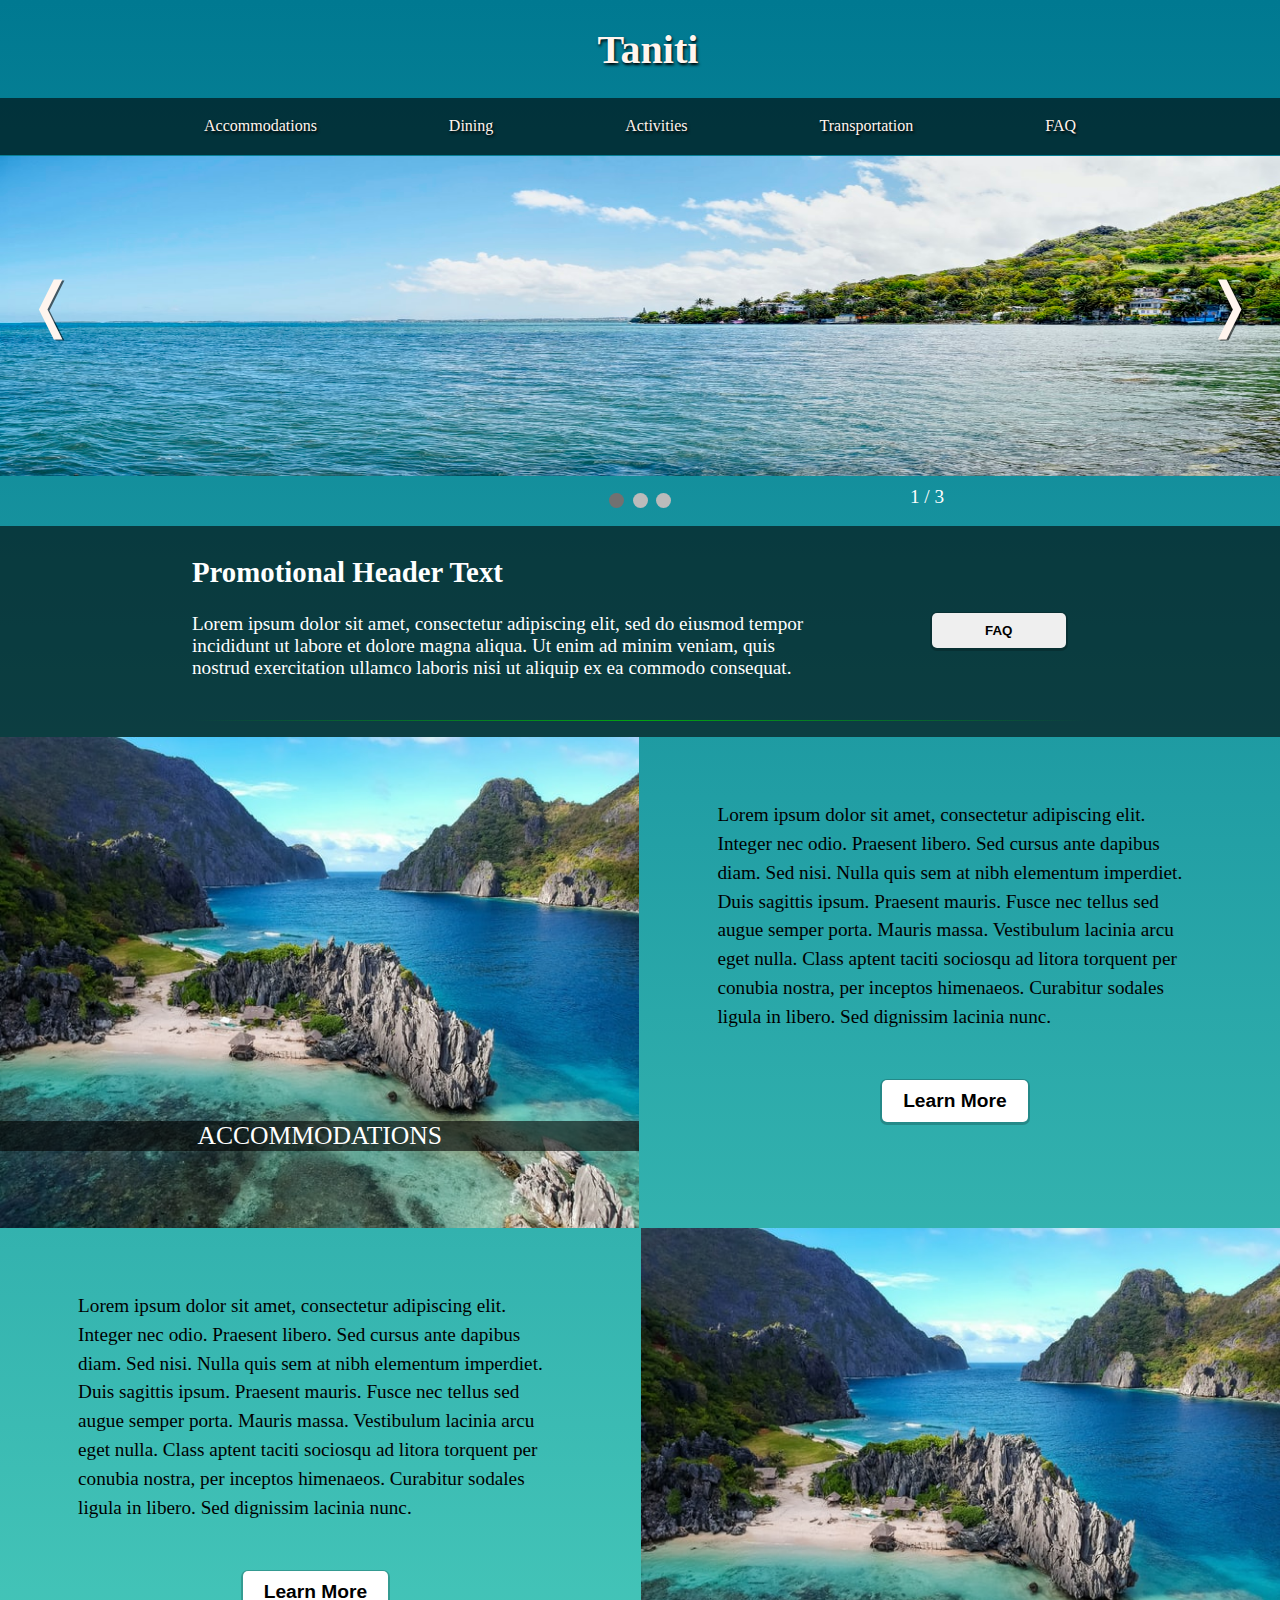
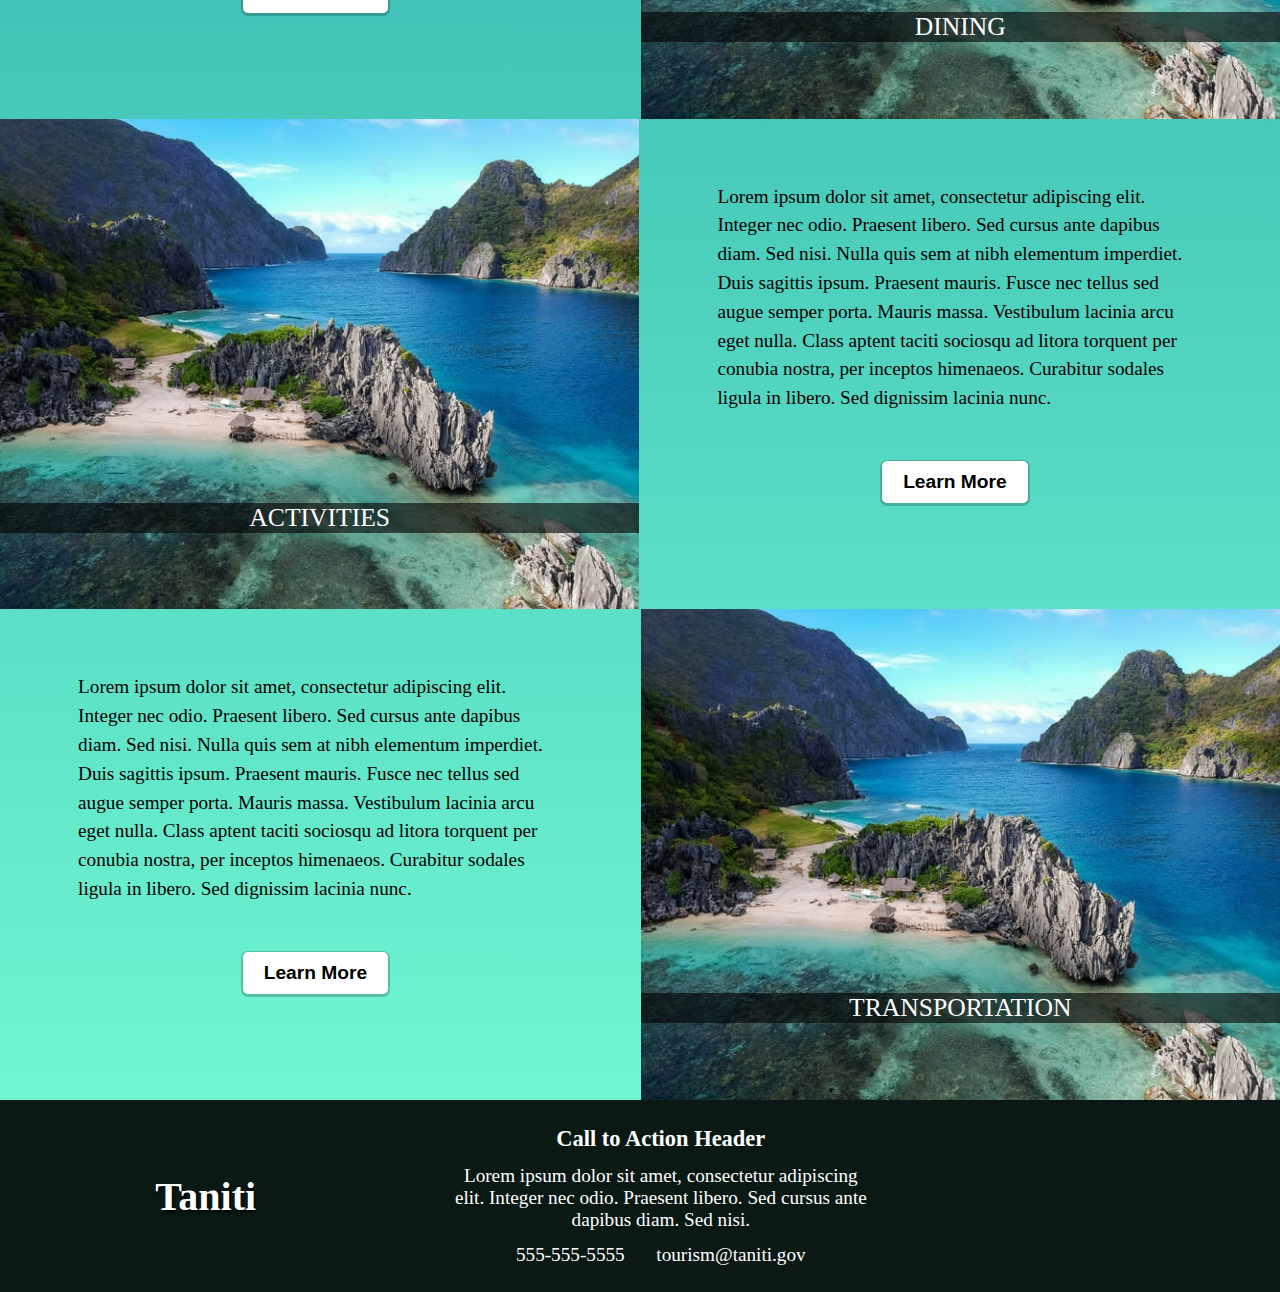
<file: docs/index.html>
﻿<!DOCTYPE html>

<html>
<head>
    <meta charset="utf-8" />
    <meta name="viewport" content="width=device-width, initial-scale=1">
    <title>Taniti Tourism</title>

    <link rel="stylesheet" type="text/css" href="index.css" />
</head>
<body>

    <div class="brand"><a href="index.html">Taniti</a></div>

    <nav>
        <ul class="nav">
            <li>
                <a href="accommodations.html">Accommodations</a>
            </li>
            <li>
                <a href="dining.html">Dining</a>
            </li>
            <li>
                <a href="activities.html">Activities</a>
            </li>
            <li>
                <a href="transportation.html">Transportation</a>
            </li>
            <li>
                <a href="faq.html">FAQ</a>
            </li>
        </ul>
    </nav>

    <!--Slideshow-->
    <div class="slideshowContainer changing">
        <div class="mySlides fade">
            <img src="Images/ex4.jpg" alt="island image slideshow">
            <div class="slideshowContain">
                <div class="slideshowNumTxt">1 / 3</div>
            </div>

        </div>
        <div class="mySlides fade">
            <img src="Images/ex3.jpg" alt="island image slideshow">
            <div class="slideshowContain">
                <div class="slideshowNumTxt">2 / 3</div>
            </div>
        </div>

        <div class="mySlides fade">
            <img src="Images/ex1.jpg" alt="island image slideshow">
            <div class="slideshowContain">
                <div class="slideshowNumTxt">3 / 3</div>
            </div>
        </div>


        <a class="prev" onclick="plusSlides(-1)">&#10092;</a>
        <a class="next" onclick="plusSlides(1)">&#10093;</a>

        <div class="dots">
            <span class="dot" onclick="currentSlide(1)"></span>
            <span class="dot" onclick="currentSlide(2)"></span>
            <span class="dot" onclick="currentSlide(3)"></span>
        </div>
    </div>


    <div class="container">
        <h2> Promotional Header Text</h2>
        <span>
            Lorem ipsum dolor sit amet, consectetur adipiscing elit, sed do eiusmod tempor incididunt ut labore et dolore magna aliqua. Ut enim ad minim veniam, quis nostrud exercitation ullamco laboris nisi ut aliquip ex ea commodo consequat.
        </span>
        <a class="btnLink" href="faq.html"> <button type="button">FAQ</button> </a>
        <hr/>
    </div>

    <div class="grid">
        <div class="leftGridImg">
            <img src="Images/ex2.jpg" alt="island image" />
            <div class="captionText" type="text">ACCOMMODATIONS</div>
        </div>
        <span class="gridText">
            Lorem ipsum dolor sit amet, consectetur adipiscing elit. Integer nec odio. Praesent libero. Sed cursus ante dapibus diam. Sed nisi. Nulla quis sem at nibh elementum imperdiet. Duis sagittis ipsum. Praesent mauris. Fusce nec tellus sed augue semper porta. Mauris massa. Vestibulum lacinia arcu eget nulla. Class aptent taciti sociosqu ad litora torquent per conubia nostra, per inceptos himenaeos. Curabitur sodales ligula in libero. Sed dignissim lacinia nunc.
            <a href="accommodations.html"> <button type="button" class="gridBtn">Learn More</button> </a>

        </span>
    </div>

    <div class="grid wrapper">
        <span class="gridText">
            Lorem ipsum dolor sit amet, consectetur adipiscing elit. Integer nec odio. Praesent libero. Sed cursus ante dapibus diam. Sed nisi. Nulla quis sem at nibh elementum imperdiet. Duis sagittis ipsum. Praesent mauris. Fusce nec tellus sed augue semper porta. Mauris massa. Vestibulum lacinia arcu eget nulla. Class aptent taciti sociosqu ad litora torquent per conubia nostra, per inceptos himenaeos. Curabitur sodales ligula in libero. Sed dignissim lacinia nunc.
            <a href="dining.html"> <button type="button" class="gridBtn">Learn More</button> </a>
        </span>
        <div class="leftGridImg">
            <img src="Images/ex2.jpg" alt="island image" />
            <div class="captionText" type="text">DINING</div>
        </div>
    </div>

    <div class="grid">
        <div class="leftGridImg">
            <img src="Images/ex2.jpg" alt="island image" />
            <div class="captionText" type="text">ACTIVITIES</div>
        </div>
        <span class="gridText">
            Lorem ipsum dolor sit amet, consectetur adipiscing elit. Integer nec odio. Praesent libero. Sed cursus ante dapibus diam. Sed nisi. Nulla quis sem at nibh elementum imperdiet. Duis sagittis ipsum. Praesent mauris. Fusce nec tellus sed augue semper porta. Mauris massa. Vestibulum lacinia arcu eget nulla. Class aptent taciti sociosqu ad litora torquent per conubia nostra, per inceptos himenaeos. Curabitur sodales ligula in libero. Sed dignissim lacinia nunc.
            <a href="activities.html"> <button type="button" class="gridBtn">Learn More</button> </a>
        </span>
    </div>

    <div class="grid wrapper">
        <span class="gridText">
            Lorem ipsum dolor sit amet, consectetur adipiscing elit. Integer nec odio. Praesent libero. Sed cursus ante dapibus diam. Sed nisi. Nulla quis sem at nibh elementum imperdiet. Duis sagittis ipsum. Praesent mauris. Fusce nec tellus sed augue semper porta. Mauris massa. Vestibulum lacinia arcu eget nulla. Class aptent taciti sociosqu ad litora torquent per conubia nostra, per inceptos himenaeos. Curabitur sodales ligula in libero. Sed dignissim lacinia nunc.
            <a href="transportation.html"> <button type="button" class="gridBtn">Learn More</button> </a>
        </span>
        <div class="leftGridImg">
            <img src="Images/ex2.jpg" alt="island image" />
            <div class="captionText" type="text">TRANSPORTATION</div>
        </div>
    </div>

    <footer>
        <div class="brand"><a class="brand" href="HTMLPage1.html">Taniti</a></div>
        <div class="footerCol">
            <h3>Call to Action Header</h3>
            <span>Lorem ipsum dolor sit amet, consectetur adipiscing elit. Integer nec odio. Praesent libero. Sed cursus ante dapibus diam. Sed nisi.</span>
            <div>
                <span>555-555-5555</span>
                <span>tourism@taniti.gov</span>
            </div>
        </div>
    </footer>

    <!--Slideshow JS-->
    <script src = "slideshow.js" type="text/javascript"></script>
</body>
</html>
</file>
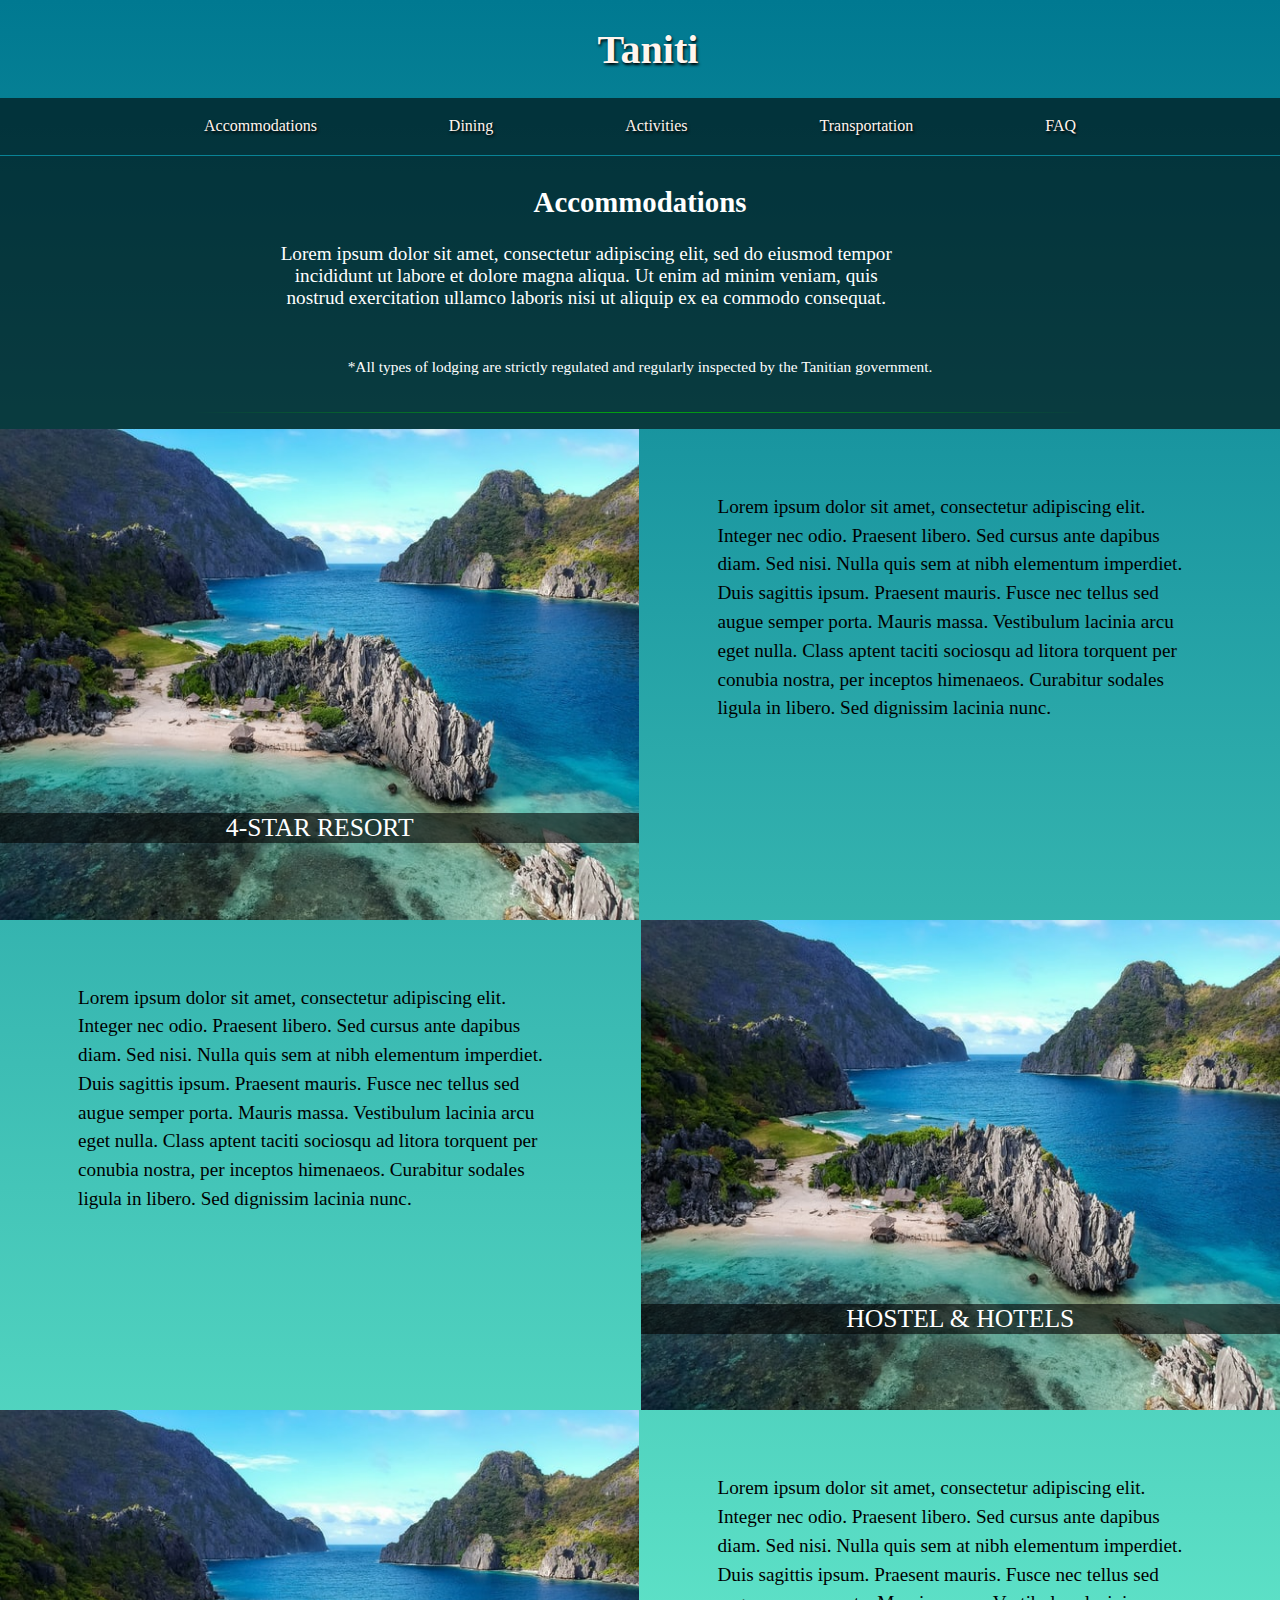
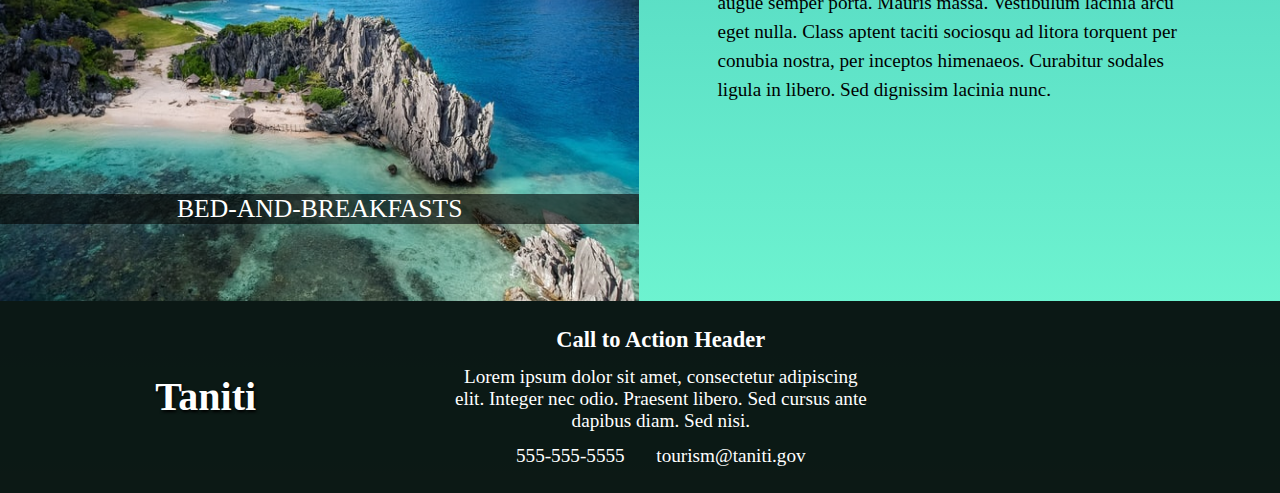
<file: docs/accommodations.html>
﻿<!DOCTYPE html>

<html>
<head>
    <meta charset="utf-8" />
    <meta name="viewport" content="width=device-width, initial-scale=1">
    <title>Taniti Tourism</title>

    <!--Page specific styles-->
    <style>
        .container {
            text-align: center;
            margin-top:1px;
        }
        .container span {
                padding: 0 12% .5% 12%;
            }
        .safetyMsg {
            font-size: 1.2vw;
            margin-bottom: 4%;
            margin-top: 2%;
        }
    </style>

    <!--Site stylesheet-->
    <link rel="stylesheet" type="text/css" href="index.css" />

</head>
<body>

    <div class="brand"><a href="index.html">Taniti</a></div>

    <nav>
        <ul class="nav">
            <li>
                <a href="accommodations.html">Accommodations</a>
            </li>
            <li>
                <a href="dining.html">Dining</a>
            </li>
            <li>
                <a href="activities.html">Activities</a>
            </li>
            <li>
                <a href="transportation.html">Transportation</a>
            </li>
            <li>
                <a href="faq.html">FAQ</a>
            </li>
        </ul>
    </nav>


    <div class="container">
        <h2>Accommodations</h2>
        <span>
            Lorem ipsum dolor sit amet, consectetur adipiscing elit, sed do eiusmod tempor incididunt ut labore et dolore magna aliqua. Ut enim ad minim veniam, quis nostrud exercitation ullamco laboris nisi ut aliquip ex ea commodo consequat.
        </span>
        <div class="safetyMsg">*All types of lodging are strictly regulated and regularly inspected by the Tanitian government.</div>
        <hr />
    </div>

    <div class="grid">
        <div class="leftGridImg">
            <img src="Images/ex2.jpg" alt="island image" />
            <div class="captionText" type="text">4-STAR RESORT</div>
        </div>
        <span class="gridText">
            Lorem ipsum dolor sit amet, consectetur adipiscing elit. Integer nec odio. Praesent libero. Sed cursus ante dapibus diam. Sed nisi. Nulla quis sem at nibh elementum imperdiet. Duis sagittis ipsum. Praesent mauris. Fusce nec tellus sed augue semper porta. Mauris massa. Vestibulum lacinia arcu eget nulla. Class aptent taciti sociosqu ad litora torquent per conubia nostra, per inceptos himenaeos. Curabitur sodales ligula in libero. Sed dignissim lacinia nunc.
        </span>
    </div>

    <div class="grid wrapper">
        <span class="gridText">
            Lorem ipsum dolor sit amet, consectetur adipiscing elit. Integer nec odio. Praesent libero. Sed cursus ante dapibus diam. Sed nisi. Nulla quis sem at nibh elementum imperdiet. Duis sagittis ipsum. Praesent mauris. Fusce nec tellus sed augue semper porta. Mauris massa. Vestibulum lacinia arcu eget nulla. Class aptent taciti sociosqu ad litora torquent per conubia nostra, per inceptos himenaeos. Curabitur sodales ligula in libero. Sed dignissim lacinia nunc.
        </span>
        <div class="leftGridImg">
            <img src="Images/ex2.jpg" alt="island image" />
            <div class="captionText" type="text">HOSTEL & HOTELS</div>
        </div>
    </div>

    <div class="grid">
        <div class="leftGridImg">
            <img src="Images/ex2.jpg" alt="island image" />
            <div class="captionText" type="text">BED-AND-BREAKFASTS</div>
        </div>
        <span class="gridText">
            Lorem ipsum dolor sit amet, consectetur adipiscing elit. Integer nec odio. Praesent libero. Sed cursus ante dapibus diam. Sed nisi. Nulla quis sem at nibh elementum imperdiet. Duis sagittis ipsum. Praesent mauris. Fusce nec tellus sed augue semper porta. Mauris massa. Vestibulum lacinia arcu eget nulla. Class aptent taciti sociosqu ad litora torquent per conubia nostra, per inceptos himenaeos. Curabitur sodales ligula in libero. Sed dignissim lacinia nunc.
        </span>
    </div>

    <footer>
        <div class="brand"><a class="brand" href="HTMLPage1.html">Taniti</a></div>
        <div class="footerCol">
            <h3>Call to Action Header</h3>
            <span>Lorem ipsum dolor sit amet, consectetur adipiscing elit. Integer nec odio. Praesent libero. Sed cursus ante dapibus diam. Sed nisi.</span>
            <div>
                <span>555-555-5555</span>
                <span>tourism@taniti.gov</span>
            </div>
        </div>
    </footer>


</body>
</html>
</file>
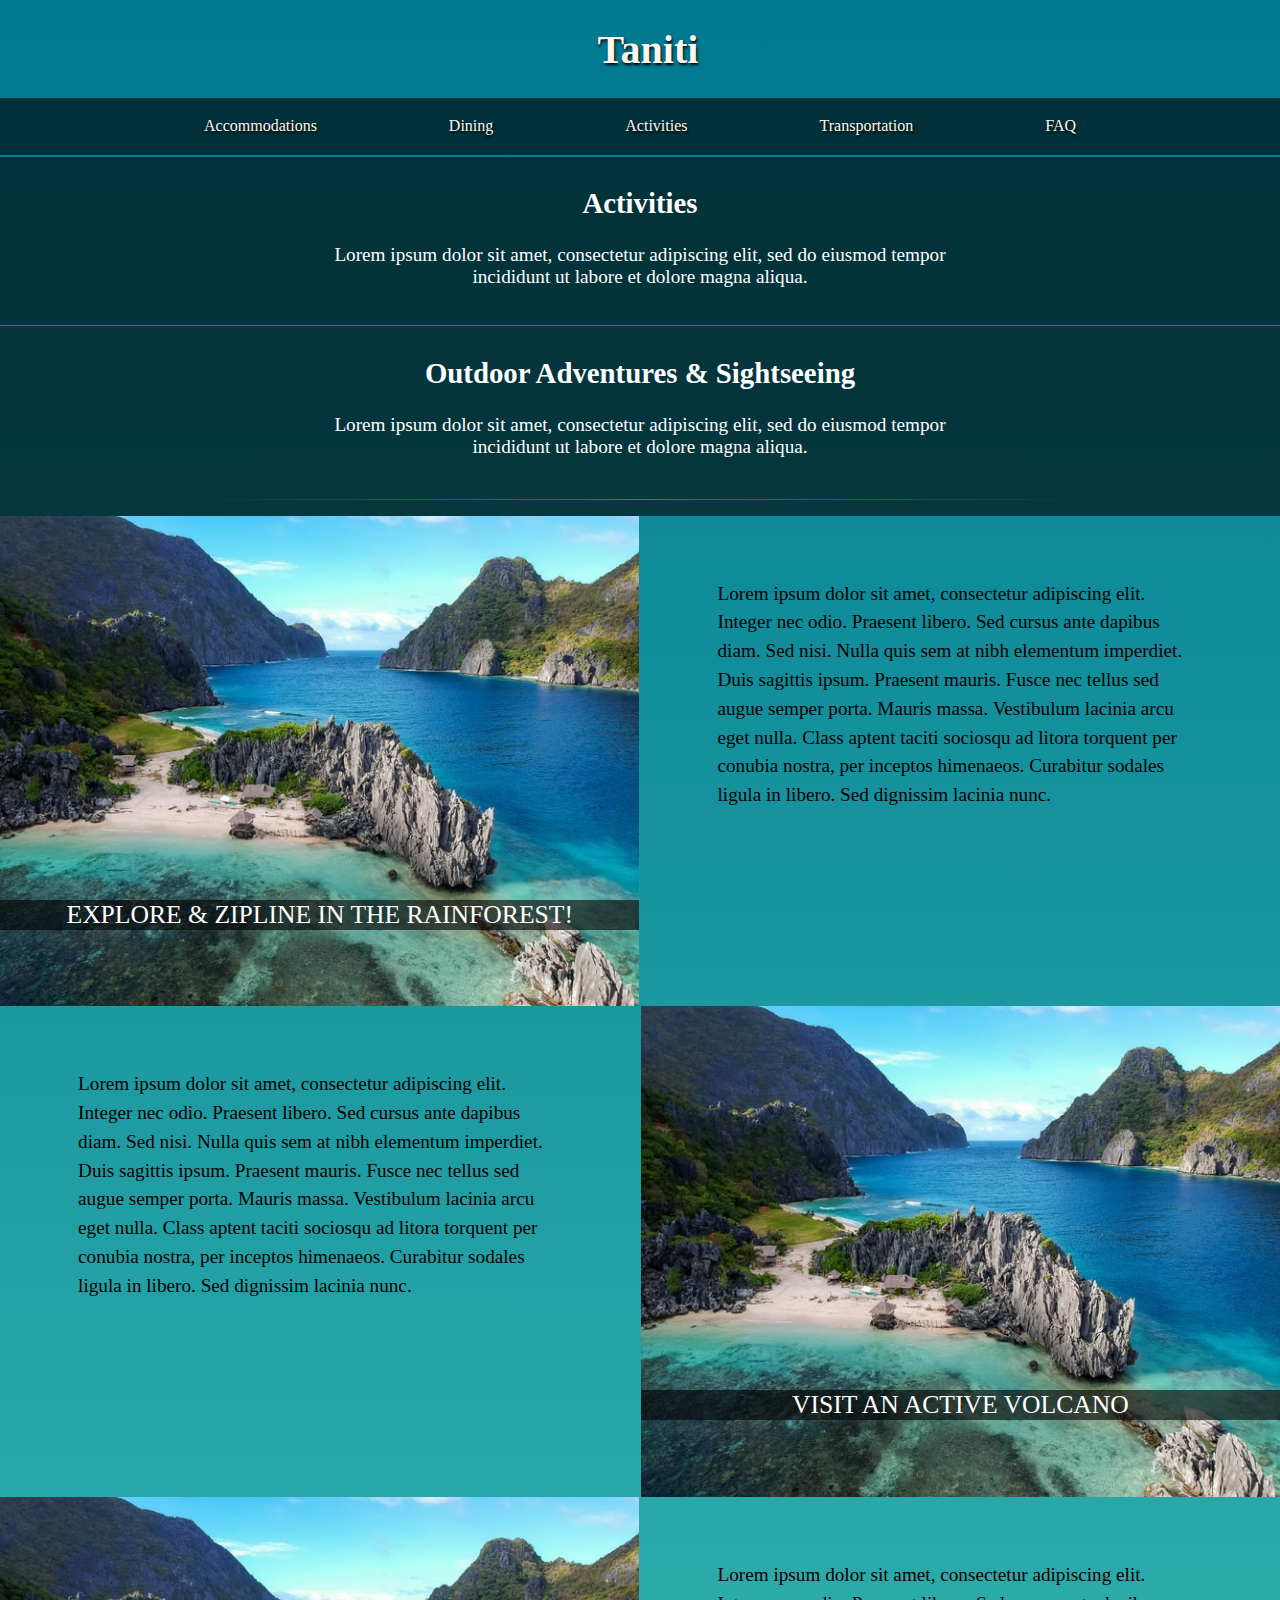
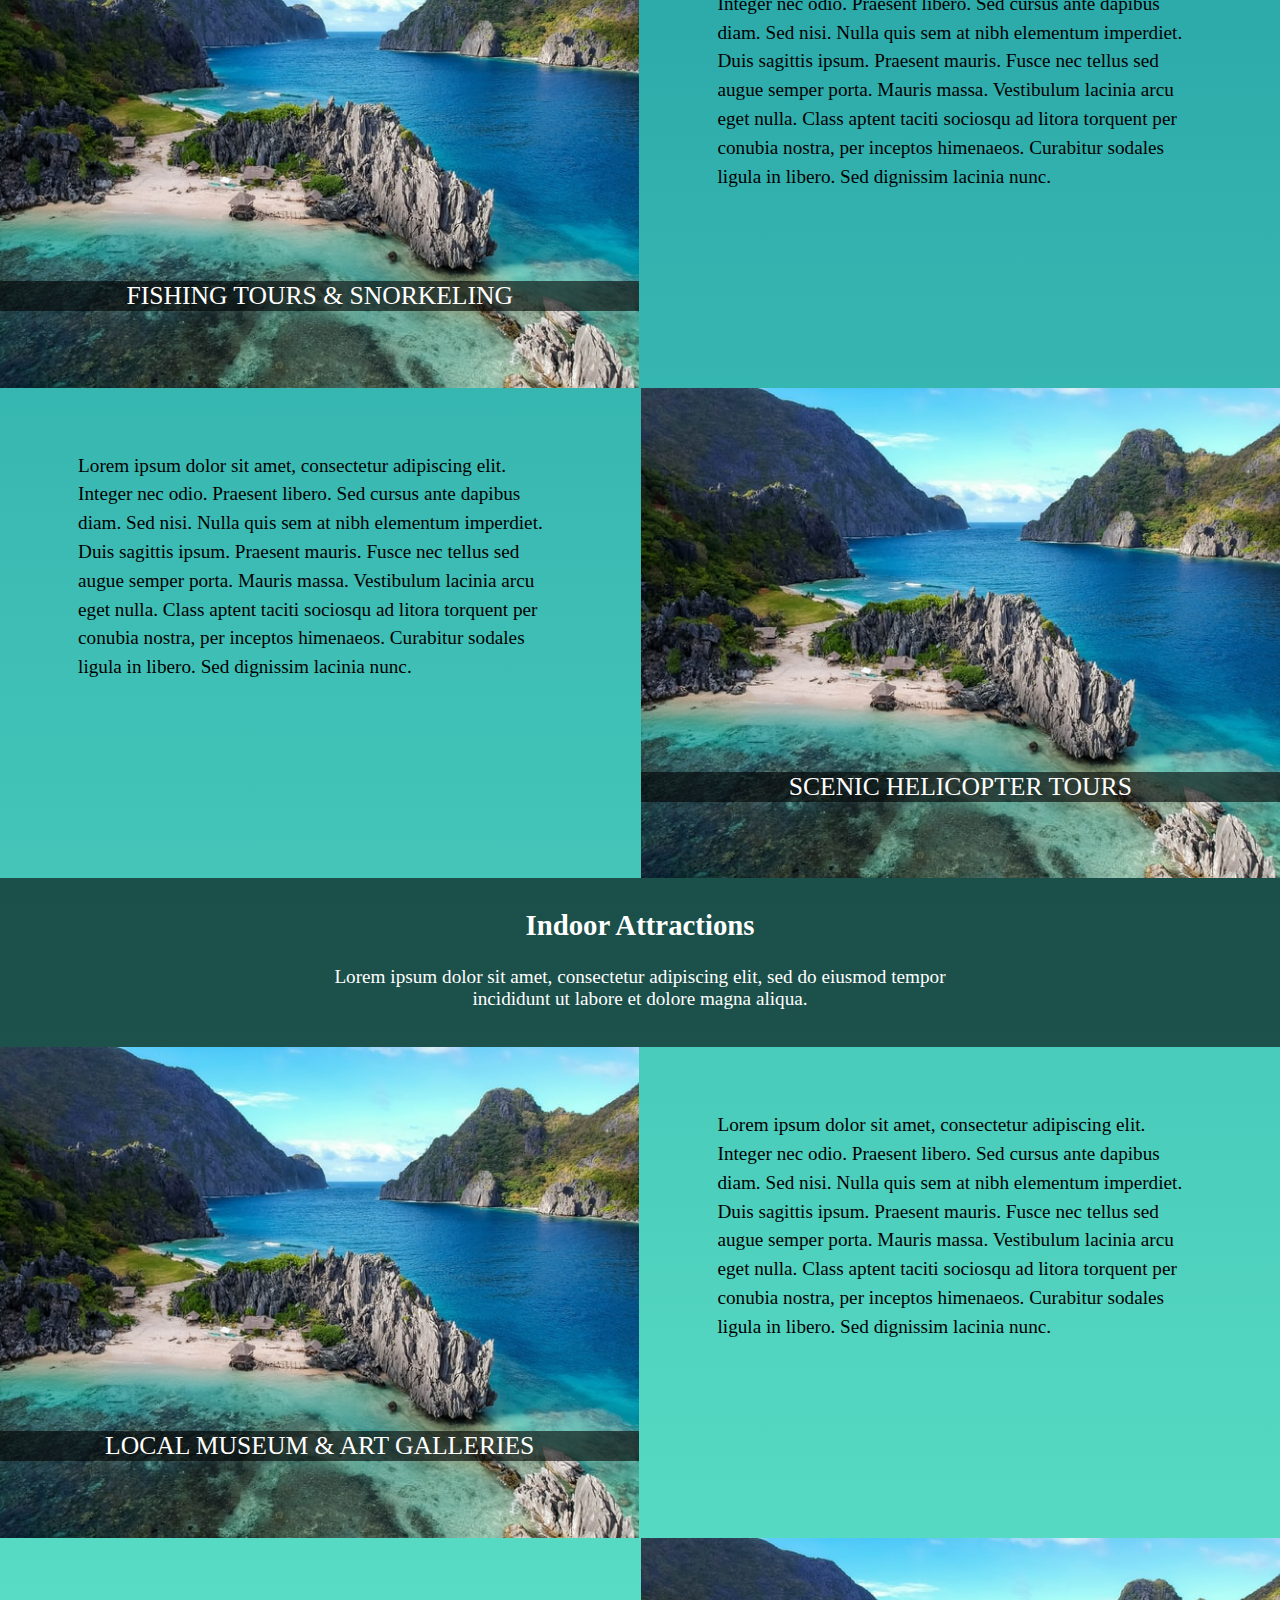
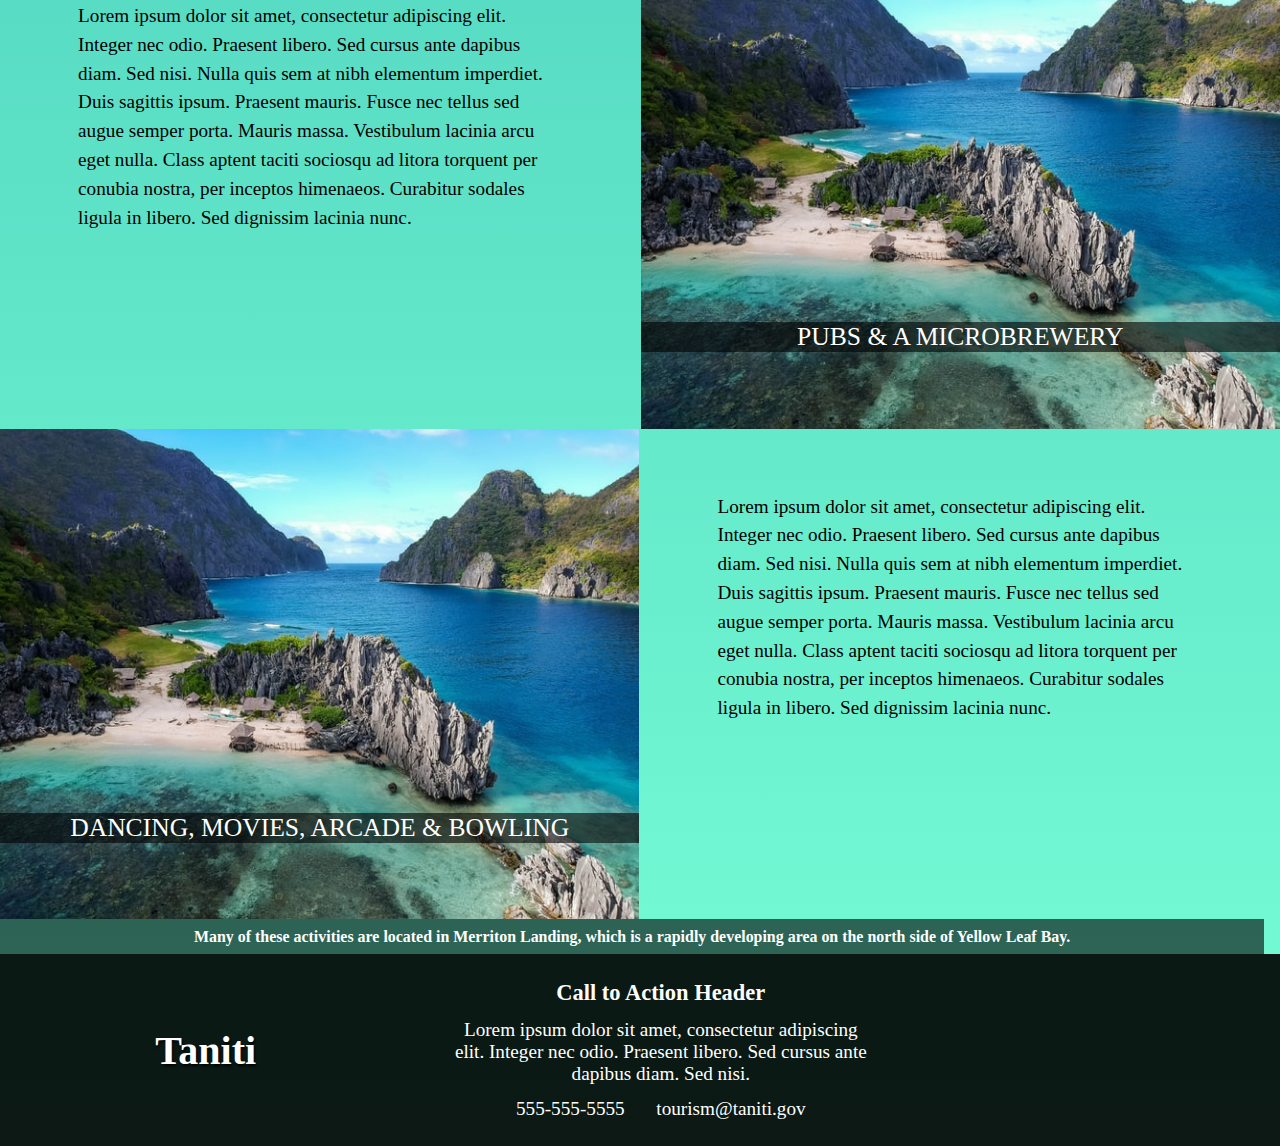
<file: docs/activities.html>
﻿<!DOCTYPE html>

<html>
<head>
    <meta charset="utf-8" />
    <meta name="viewport" content="width=device-width, initial-scale=1">
    <title>Taniti Tourism</title>

    <!--Site stylesheet-->
    <link rel="stylesheet" type="text/css" href="index.css" />

    <!--Page specific styles-->
    <style>
        .container {
            text-align: center;
            margin-top:1px;
        }
        .container span {
                padding: 0 12% .5% 12%;
            }
        .safetyMsg {
            font-size: 1vw;
            margin-bottom: 4%;
            margin-top: 2%;
        }

        .midpageBanner {
            margin-top: 0;
        }

        .bottompageMsg {
            margin: 2px;
        }
    </style>
</head>
<body>

    <div class="brand"><a href="index.html">Taniti</a></div>

    <nav>
        <ul class="nav">
            <li>
                <a href="accommodations.html">Accommodations</a>
            </li>
            <li>
                <a href="dining.html">Dining</a>
            </li>
            <li>
                <a href="activities.html">Activities</a>
            </li>
            <li>
                <a href="transportation.html">Transportation</a>
            </li>
            <li>
                <a href="faq.html">FAQ</a>
            </li>
        </ul>
    </nav>


    <div class="container">
        <h2>Activities</h2>
        <span>
            Lorem ipsum dolor sit amet, consectetur adipiscing elit, sed do eiusmod tempor incididunt ut labore et dolore magna aliqua.
        </span>
    </div>

    <div class="container">
        <h2>Outdoor Adventures & Sightseeing</h2>
        <span>
            Lorem ipsum dolor sit amet, consectetur adipiscing elit, sed do eiusmod tempor incididunt ut labore et dolore magna aliqua.
        </span>
        <hr />
    </div>

    <div class="grid">
        <div class="leftGridImg">
            <img src="Images/ex2.jpg" alt="island image" />
            <div class="captionText" type="text">EXPLORE & ZIPLINE IN THE RAINFOREST!</div>
        </div>
        <span class="gridText">
            Lorem ipsum dolor sit amet, consectetur adipiscing elit. Integer nec odio. Praesent libero. Sed cursus ante dapibus diam. Sed nisi. Nulla quis sem at nibh elementum imperdiet. Duis sagittis ipsum. Praesent mauris. Fusce nec tellus sed augue semper porta. Mauris massa. Vestibulum lacinia arcu eget nulla. Class aptent taciti sociosqu ad litora torquent per conubia nostra, per inceptos himenaeos. Curabitur sodales ligula in libero. Sed dignissim lacinia nunc.
        </span>
    </div>

    <div class="grid wrapper">
        <span class="gridText">
            Lorem ipsum dolor sit amet, consectetur adipiscing elit. Integer nec odio. Praesent libero. Sed cursus ante dapibus diam. Sed nisi. Nulla quis sem at nibh elementum imperdiet. Duis sagittis ipsum. Praesent mauris. Fusce nec tellus sed augue semper porta. Mauris massa. Vestibulum lacinia arcu eget nulla. Class aptent taciti sociosqu ad litora torquent per conubia nostra, per inceptos himenaeos. Curabitur sodales ligula in libero. Sed dignissim lacinia nunc.
        </span>
        <div class="leftGridImg">
            <img src="Images/ex2.jpg" alt="island image" />
            <div class="captionText" type="text">VISIT AN ACTIVE VOLCANO</div>
        </div>
    </div>

    <div class="grid">
        <div class="leftGridImg">
            <img src="Images/ex2.jpg" alt="island image" />
            <div class="captionText longText" type="text">FISHING TOURS & SNORKELING</div>
        </div>
        <span class="gridText">
            Lorem ipsum dolor sit amet, consectetur adipiscing elit. Integer nec odio. Praesent libero. Sed cursus ante dapibus diam. Sed nisi. Nulla quis sem at nibh elementum imperdiet. Duis sagittis ipsum. Praesent mauris. Fusce nec tellus sed augue semper porta. Mauris massa. Vestibulum lacinia arcu eget nulla. Class aptent taciti sociosqu ad litora torquent per conubia nostra, per inceptos himenaeos. Curabitur sodales ligula in libero. Sed dignissim lacinia nunc.
        </span>
    </div>

    <div class="grid wrapper">
        <span class="gridText">
            Lorem ipsum dolor sit amet, consectetur adipiscing elit. Integer nec odio. Praesent libero. Sed cursus ante dapibus diam. Sed nisi. Nulla quis sem at nibh elementum imperdiet. Duis sagittis ipsum. Praesent mauris. Fusce nec tellus sed augue semper porta. Mauris massa. Vestibulum lacinia arcu eget nulla. Class aptent taciti sociosqu ad litora torquent per conubia nostra, per inceptos himenaeos. Curabitur sodales ligula in libero. Sed dignissim lacinia nunc.
        </span>
        <div class="leftGridImg">
            <img src="Images/ex2.jpg" alt="island image" />
            <div class="captionText" type="text">SCENIC HELICOPTER TOURS</div>
        </div>
    </div>


    <div class="container midpageBanner">
        <h2>Indoor Attractions</h2>
        <span>
            Lorem ipsum dolor sit amet, consectetur adipiscing elit, sed do eiusmod tempor incididunt ut labore et dolore magna aliqua.
        </span>
    </div>

    <div class="grid">
        <div class="leftGridImg">
            <img src="Images/ex2.jpg" alt="island image" />
            <div class="captionText" type="text">LOCAL MUSEUM & ART GALLERIES</div>
        </div>
        <span class="gridText">
            Lorem ipsum dolor sit amet, consectetur adipiscing elit. Integer nec odio. Praesent libero. Sed cursus ante dapibus diam. Sed nisi. Nulla quis sem at nibh elementum imperdiet. Duis sagittis ipsum. Praesent mauris. Fusce nec tellus sed augue semper porta. Mauris massa. Vestibulum lacinia arcu eget nulla. Class aptent taciti sociosqu ad litora torquent per conubia nostra, per inceptos himenaeos. Curabitur sodales ligula in libero. Sed dignissim lacinia nunc.
        </span>
    </div>

    <div class="grid wrapper">
        <span class="gridText">
            Lorem ipsum dolor sit amet, consectetur adipiscing elit. Integer nec odio. Praesent libero. Sed cursus ante dapibus diam. Sed nisi. Nulla quis sem at nibh elementum imperdiet. Duis sagittis ipsum. Praesent mauris. Fusce nec tellus sed augue semper porta. Mauris massa. Vestibulum lacinia arcu eget nulla. Class aptent taciti sociosqu ad litora torquent per conubia nostra, per inceptos himenaeos. Curabitur sodales ligula in libero. Sed dignissim lacinia nunc.
        </span>
        <div class="leftGridImg">
            <img src="Images/ex2.jpg" alt="island image" />
            <div class="captionText" type="text">PUBS & A MICROBREWERY</div>
        </div>
    </div>

    <div class="grid">
        <div class="leftGridImg">
            <img src="Images/ex2.jpg" alt="island image" />
            <div class="captionText longText" type="text">DANCING, MOVIES, ARCADE & BOWLING</div>
        </div>
        <span class="gridText">
            Lorem ipsum dolor sit amet, consectetur adipiscing elit. Integer nec odio. Praesent libero. Sed cursus ante dapibus diam. Sed nisi. Nulla quis sem at nibh elementum imperdiet. Duis sagittis ipsum. Praesent mauris. Fusce nec tellus sed augue semper porta. Mauris massa. Vestibulum lacinia arcu eget nulla. Class aptent taciti sociosqu ad litora torquent per conubia nostra, per inceptos himenaeos. Curabitur sodales ligula in libero. Sed dignissim lacinia nunc.
        </span>
    </div>

    <div class="container midpageBanner">
        <h5 class="bottompageMsg">Many of these activities are located in Merriton Landing, which is a rapidly developing area on the north side of Yellow Leaf Bay.</h5>
    </div>

    <footer>
        <div class="brand"><a class="brand" href="HTMLPage1.html">Taniti</a></div>
        <div class="footerCol">
            <h3>Call to Action Header</h3>
            <span>Lorem ipsum dolor sit amet, consectetur adipiscing elit. Integer nec odio. Praesent libero. Sed cursus ante dapibus diam. Sed nisi.</span>
            <div>
                <span>555-555-5555</span>
                <span>tourism@taniti.gov</span>
            </div>
        </div>
    </footer>


</body>
</html>
</file>
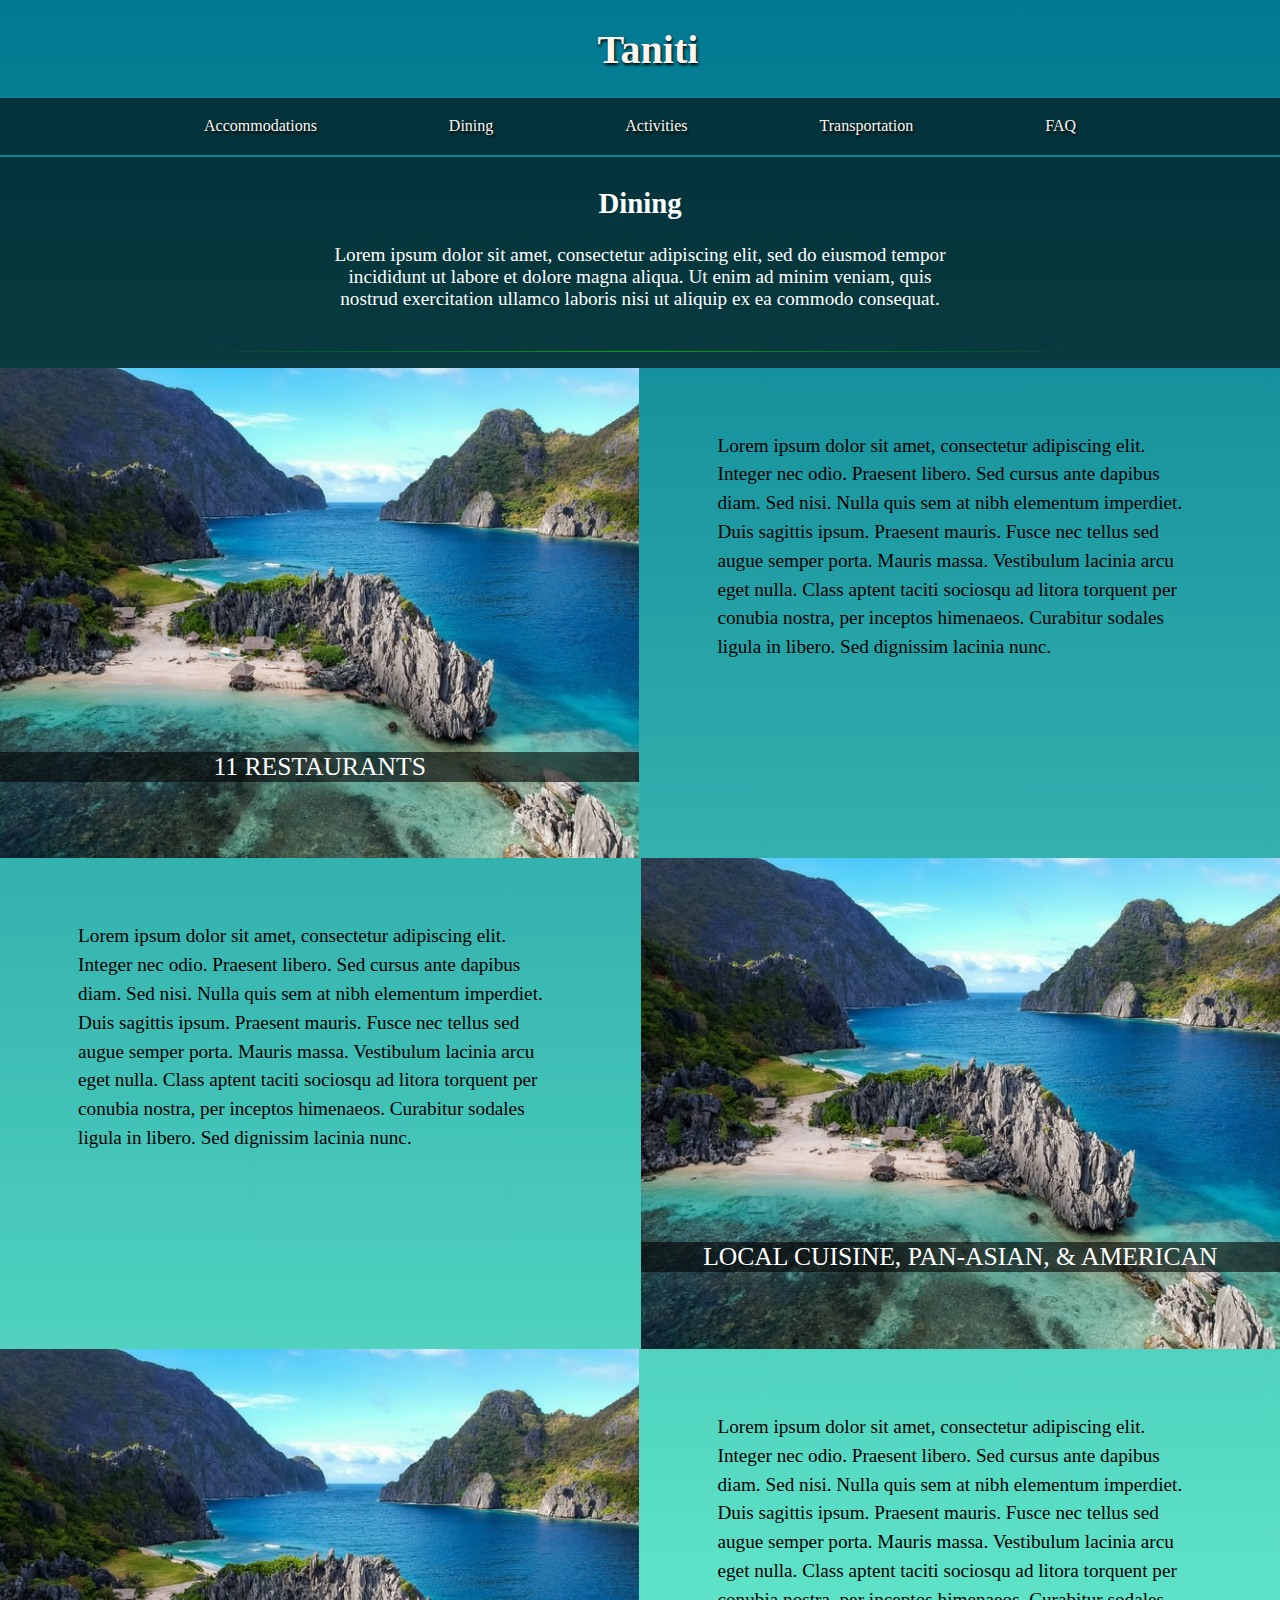
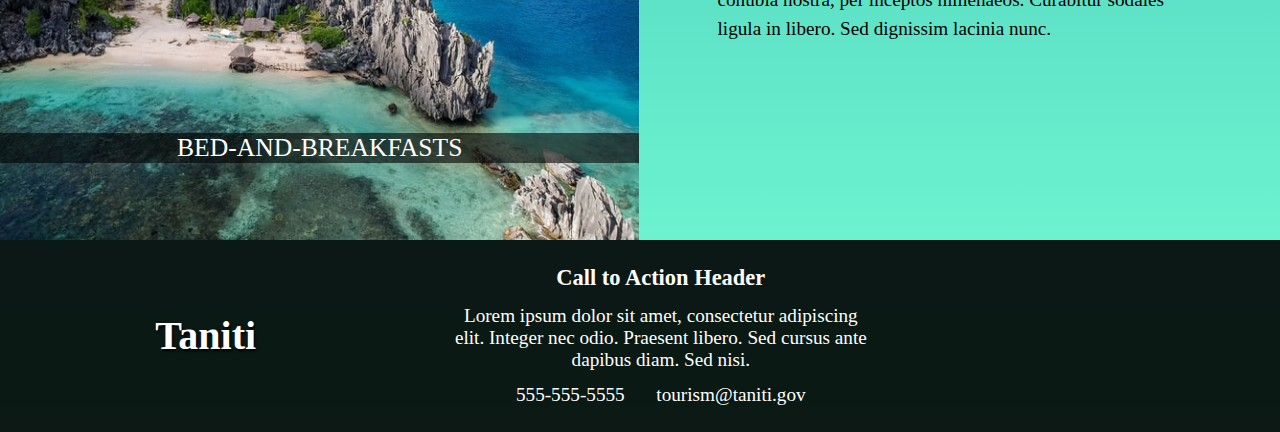
<file: docs/dining.html>
﻿<!DOCTYPE html>

<html>
<head>
    <meta charset="utf-8" />
    <meta name="viewport" content="width=device-width, initial-scale=1">
    <title>Taniti Tourism</title>

    <!--Site stylesheet-->
    <link rel="stylesheet" type="text/css" href="index.css" />

    <!--Page specific Styles-->
    <style>
        .container {
            text-align: center;
            margin-top:1px;
        }
        .container span {
                padding: 0 12% .5% 12%;
            }
        .safetyMsg {
            font-size: 1vw;
            margin-bottom: 4%;
            margin-top: 2%;
        }
    </style>
</head>
<body>

    <div class="brand"><a href="index.html">Taniti</a></div>

    <nav>
        <ul class="nav">
            <li>
                <a href="accommodations.html">Accommodations</a>
            </li>
            <li>
                <a href="dining.html">Dining</a>
            </li>
            <li>
                <a href="activities.html">Activities</a>
            </li>
            <li>
                <a href="transportation.html">Transportation</a>
            </li>
            <li>
                <a href="faq.html">FAQ</a>
            </li>
        </ul>
    </nav>


    <div class="container">
        <h2>Dining</h2>
        <span>
            Lorem ipsum dolor sit amet, consectetur adipiscing elit, sed do eiusmod tempor incididunt ut labore et dolore magna aliqua. Ut enim ad minim veniam, quis nostrud exercitation ullamco laboris nisi ut aliquip ex ea commodo consequat.
        </span>
        <hr />
    </div>

    <div class="grid">
        <div class="leftGridImg">
            <img src="Images/ex2.jpg" alt="island image" />
            <div class="captionText" type="text">11 RESTAURANTS</div>
        </div>
        <span class="gridText">
            Lorem ipsum dolor sit amet, consectetur adipiscing elit. Integer nec odio. Praesent libero. Sed cursus ante dapibus diam. Sed nisi. Nulla quis sem at nibh elementum imperdiet. Duis sagittis ipsum. Praesent mauris. Fusce nec tellus sed augue semper porta. Mauris massa. Vestibulum lacinia arcu eget nulla. Class aptent taciti sociosqu ad litora torquent per conubia nostra, per inceptos himenaeos. Curabitur sodales ligula in libero. Sed dignissim lacinia nunc.
        </span>
    </div>

    <div class="grid wrapper">
        <span class="gridText">
            Lorem ipsum dolor sit amet, consectetur adipiscing elit. Integer nec odio. Praesent libero. Sed cursus ante dapibus diam. Sed nisi. Nulla quis sem at nibh elementum imperdiet. Duis sagittis ipsum. Praesent mauris. Fusce nec tellus sed augue semper porta. Mauris massa. Vestibulum lacinia arcu eget nulla. Class aptent taciti sociosqu ad litora torquent per conubia nostra, per inceptos himenaeos. Curabitur sodales ligula in libero. Sed dignissim lacinia nunc.
        </span>
        <div class="leftGridImg">
            <img src="Images/ex2.jpg" alt="island image" />
            <div class="captionText" type="text">LOCAL CUISINE, PAN-ASIAN, & AMERICAN</div>
        </div>
    </div>

    <div class="grid">
        <div class="leftGridImg">
            <img src="Images/ex2.jpg" alt="island image" />
            <div class="captionText" type="text">BED-AND-BREAKFASTS</div>
        </div>
        <span class="gridText">
            Lorem ipsum dolor sit amet, consectetur adipiscing elit. Integer nec odio. Praesent libero. Sed cursus ante dapibus diam. Sed nisi. Nulla quis sem at nibh elementum imperdiet. Duis sagittis ipsum. Praesent mauris. Fusce nec tellus sed augue semper porta. Mauris massa. Vestibulum lacinia arcu eget nulla. Class aptent taciti sociosqu ad litora torquent per conubia nostra, per inceptos himenaeos. Curabitur sodales ligula in libero. Sed dignissim lacinia nunc.
        </span>
    </div>

    <footer>
        <div class="brand"><a class="brand" href="HTMLPage1.html">Taniti</a></div>
        <div class="footerCol">
            <h3>Call to Action Header</h3>
            <span>Lorem ipsum dolor sit amet, consectetur adipiscing elit. Integer nec odio. Praesent libero. Sed cursus ante dapibus diam. Sed nisi.</span>
            <div>
                <span>555-555-5555</span>
                <span>tourism@taniti.gov</span>
            </div>
        </div>
    </footer>


</body>
</html>
</file>
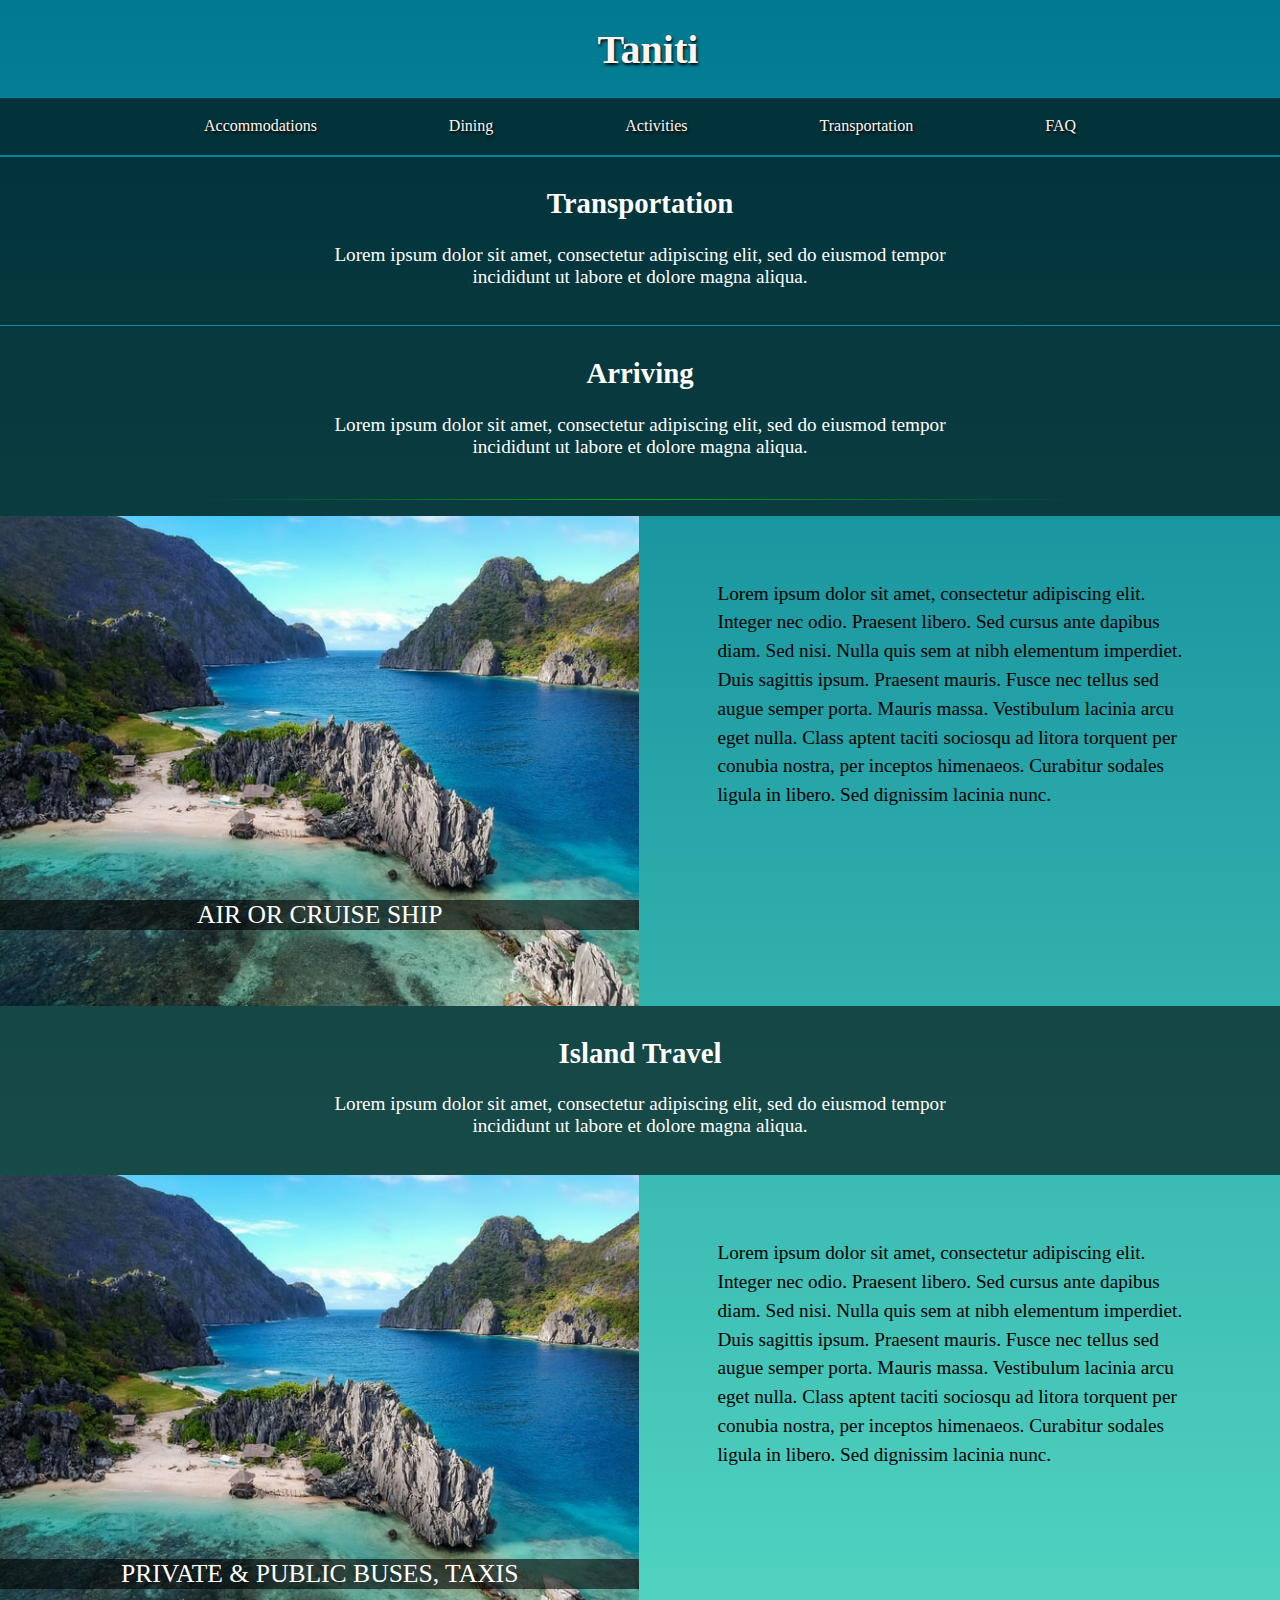
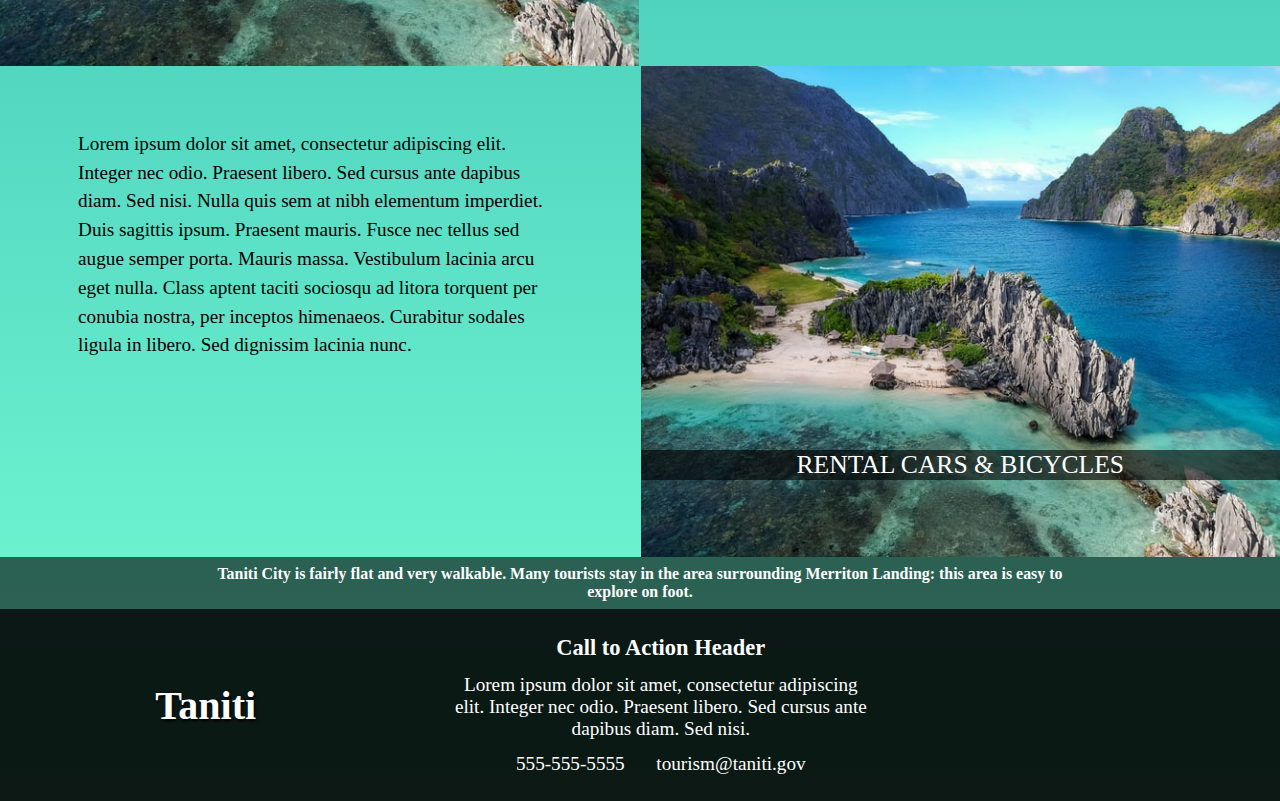
<file: docs/transportation.html>
﻿<!DOCTYPE html>

<html>
<head>
    <meta charset="utf-8" />
    <meta name="viewport" content="width=device-width, initial-scale=1">
    <title>Taniti Tourism</title>

    <!--Site stylesheet-->
    <link rel="stylesheet" type="text/css" href="index.css" />

    <!--Site specific styles-->
    <style>
        .container {
            text-align: center;
            margin-top:1px;
        }
        .container span {
                padding: 0 12% .5% 12%;
            }
        .safetyMsg {
            font-size: 1vw;
            margin-bottom: 4%;
            margin-top: 2%;
        }

        .midpageBanner {
            margin-top: 0;
        }

        .bottompageMsg {
            margin: 2px;
        }
    </style>
</head>
<body>

    <div class="brand"><a href="index.html">Taniti</a></div>

    <nav>
        <ul class="nav">
            <li>
                <a href="accommodations.html">Accommodations</a>
            </li>
            <li>
                <a href="dining.html">Dining</a>
            </li>
            <li>
                <a href="activities.html">Activities</a>
            </li>
            <li>
                <a href="transportation.html">Transportation</a>
            </li>
            <li>
                <a href="faq.html">FAQ</a>
            </li>
        </ul>
    </nav>


    <div class="container">
        <h2>Transportation</h2>
        <span>
            Lorem ipsum dolor sit amet, consectetur adipiscing elit, sed do eiusmod tempor incididunt ut labore et dolore magna aliqua.
        </span>
    </div>

    <div class="container">
        <h2>Arriving</h2>
        <span>
            Lorem ipsum dolor sit amet, consectetur adipiscing elit, sed do eiusmod tempor incididunt ut labore et dolore magna aliqua.
        </span>
        <hr />
    </div>

    <div class="grid">
        <div class="leftGridImg">
            <img src="Images/ex2.jpg" alt="island image" />
            <div class="captionText" type="text">AIR OR CRUISE SHIP</div>
        </div>
        <span class="gridText">
            Lorem ipsum dolor sit amet, consectetur adipiscing elit. Integer nec odio. Praesent libero. Sed cursus ante dapibus diam. Sed nisi. Nulla quis sem at nibh elementum imperdiet. Duis sagittis ipsum. Praesent mauris. Fusce nec tellus sed augue semper porta. Mauris massa. Vestibulum lacinia arcu eget nulla. Class aptent taciti sociosqu ad litora torquent per conubia nostra, per inceptos himenaeos. Curabitur sodales ligula in libero. Sed dignissim lacinia nunc.
        </span>
    </div>

    <div class="container midpageBanner">
        <h2>Island Travel</h2>
        <span>
            Lorem ipsum dolor sit amet, consectetur adipiscing elit, sed do eiusmod tempor incididunt ut labore et dolore magna aliqua.
        </span>
    </div>

    <div class="grid">
        <div class="leftGridImg">
            <img src="Images/ex2.jpg" alt="island image" />
            <div class="captionText" type="text">PRIVATE & PUBLIC BUSES, TAXIS</div>
        </div>
        <span class="gridText">
            Lorem ipsum dolor sit amet, consectetur adipiscing elit. Integer nec odio. Praesent libero. Sed cursus ante dapibus diam. Sed nisi. Nulla quis sem at nibh elementum imperdiet. Duis sagittis ipsum. Praesent mauris. Fusce nec tellus sed augue semper porta. Mauris massa. Vestibulum lacinia arcu eget nulla. Class aptent taciti sociosqu ad litora torquent per conubia nostra, per inceptos himenaeos. Curabitur sodales ligula in libero. Sed dignissim lacinia nunc.
        </span>
    </div>

    <div class="grid wrapper">
        <span class="gridText">
            Lorem ipsum dolor sit amet, consectetur adipiscing elit. Integer nec odio. Praesent libero. Sed cursus ante dapibus diam. Sed nisi. Nulla quis sem at nibh elementum imperdiet. Duis sagittis ipsum. Praesent mauris. Fusce nec tellus sed augue semper porta. Mauris massa. Vestibulum lacinia arcu eget nulla. Class aptent taciti sociosqu ad litora torquent per conubia nostra, per inceptos himenaeos. Curabitur sodales ligula in libero. Sed dignissim lacinia nunc.
        </span>
        <div class="leftGridImg">
            <img src="Images/ex2.jpg" alt="island image" />
            <div class="captionText" type="text">RENTAL CARS & BICYCLES</div>
        </div>
    </div>

    <div class="container midpageBanner">
        <h5 class="bottompageMsg">Taniti City is fairly flat and very walkable. Many tourists stay in the area surrounding Merriton Landing: this area is easy to explore on foot.</h5>
    </div>

    <footer>
        <div class="brand"><a class="brand" href="HTMLPage1.html">Taniti</a></div>
        <div class="footerCol">
            <h3>Call to Action Header</h3>
            <span>Lorem ipsum dolor sit amet, consectetur adipiscing elit. Integer nec odio. Praesent libero. Sed cursus ante dapibus diam. Sed nisi.</span>
            <div>
                <span>555-555-5555</span>
                <span>tourism@taniti.gov</span>
            </div>
        </div>
    </footer>


</body>
</html>
</file>
<file: docs/index.css>
﻿.brand {
    color: white;
    font-size: 2.5rem;
    font-weight: bold;
    padding: 2% 5% 2% 6.25%;
    text-align: center;
    margin-left: 5%;
    margin-right: 5%;
    text-shadow: 1px 2px 3px black;
}

.btnLink {
    font-weight: bold;
    text-shadow: none;
    color: black;
}

.fade {
    -webkit-animation-name: fade;
    -webkit-animation-duration: 1.5s;
    animation-name: fade;
    animation-duration: 1.5s;
}

@-webkit-keyframes fade {
    from {
        opacity: .4
    }

    to {
        opacity: 1
    }
}

@keyframes fade {
    from {
        opacity: .4
    }

    to {
        opacity: 1
    }
}

.mySlides {
    display: none;
}


.nav {
    list-style-type: none;
    background-color: rgba(0, 0, 0, 0.60);
    font-size: 1rem;
    padding-left: 0;
    padding-right: 0;
    text-align: center;
    margin: 0 0 1px 0;
    top: 5%;
}

img {
    width: 100%;
    margin: 0 0 1% 0;
}

.mySlides img {
    max-height: 320px;
    margin: 0;
}

body {
    font-size: 1.5vw;
    font-family: Tahoma;
    background: #007991; /* fallback for old browsers */
    background: -webkit-linear-gradient(to top, #78ffd6, #007991); /* Chrome 10-25, Safari 5.1-6 */
    background: linear-gradient(to top, #78ffd6, #007991); /* W3C, IE 10+/ Edge, Firefox 16+, Chrome 26+, Opera 12+, Safari 7+ */
    margin: 0px;
}

li {
    display: inline-block;
    padding: 1.5% 5%;
    text-align: center;
}

.slideshowContain { /*for the "1/3"  text*/
    position: relative;
    width: 50%;
    margin: 0 auto;
}

.slideshowNumTxt {  /*for the "1/3" text*/
    position: absolute;
    right: 16px;
    color: white;
    margin-top: 5px;
}

a {
    text-decoration: none;
    color: seashell;
    text-shadow: 1px 2px 3px black;
}

 a:hover {
    color: darkcyan;
    cursor: pointer;
 }

.prev, .next {
    cursor: pointer;
    position: absolute;
    top: calc(12rem + 4vw);
    width: auto;
    margin: 0;
    padding: 2%;
    color: seashell;
    font-size: calc(22px + 3vw);
    user-select: none;
    text-shadow: 2px 1px rgba(0, 0, 0, 0.60);
}

.next {
    right: 0;
}

.dots {
    text-align: center;
}

.dot {
    cursor: pointer;
    height: 15px;
    width: 15px;
    margin: 1% 2px;
    background-color: #bbb;
    border-radius: 50%;
    display: inline-block;
    transition: background-color 0.6s ease;
}

.active, .dot:hover {
    background-color: #717171;
}

.container {
    padding: .5% 15%;
    margin: 0;
    background-color: rgba(0, 0, 0, 0.60);
    color: white;
    display: inline-block;
}

.container span {
    padding: 0 12% .5% 0;
    display: inline-block;
    width: 70%;
    margin-bottom: 3%;
}

hr {
    border: 0;
    height: 1px;
    background-image: linear-gradient(to right, rgba(0, 200, 0, 0), rgba(0, 200, 0, 0.75), rgba(0, 200, 0, 0));
}

button {
    display: inline-block;
    width: 15%;
    vertical-align: top;
    padding: 10px 0;
    font-weight: bold;
    border: 1px;
    border-radius: 5px;
    box-shadow: 0 1px 0 2px rgba(0, 0, 0, 0.20);
}

 button:hover {
    background-color: lightgray;
    cursor: pointer;
}

.leftGridImg {
    width: 66%;
    margin: 0;
    position: relative;
}

.leftGridImg img {
        height: 100%;
}

.captionText {
    position: absolute;
    text-align: center;
    top: 15em;
    width: 100%;
    background-color: rgba(0, 0, 0, 0.60);
    font-size: 2vw;
    color: white;
}

.grid {
    display:flex;
}

.gridText {
    width: 50%;
    padding: 5% 6.1%;
    line-height: 1.5em;
}

.gridBtn {
    display: inline-block;
    width: 30%;
    vertical-align: top;
    padding: 10px 0;
    margin: 10% 0 0 34%;
    background-color: white;
    font-weight: bold;
    color: black;
    font-size: 1.5vw;
    border: 0px;
    border-radius: 5px;
}

/** Small screen display adjustments with a media query. **/
@media only screen and (max-width: 600px) {
    body {
        font-size: 2.8vw; 
    }
    .gridBtn {
        font-size: .75rem;
        width: 50%;
        margin: 45px 25%;
    }
    .mySlides img {
        max-height: 185px;
    }
    .btnLink button {
        width: 4rem;
        margin-bottom: 10px;
    }
    .grid {
        display: block;
    }
    .leftGridImg {
        width: 100%;
    }
    .captionText {
        top: 22em;
        font-size: 3vw;
    }
    .gridText {
        padding-left: 25%;
        display: block;
        line-height: 1.5em;
    }
    .safetyMsg {
        font-size: 2.2vw;
    }

    /** The below "wrapper" class swaps the vertical position of the containing contents of each alternating HTML "grid" element, for the purpose of a mobile layout of the checkerboard-style content. **/
    .wrapper { 
        display: flex;
        flex-direction: column-reverse;
    }

}

footer {
    width: 100%;
    background-color: rgba(0, 0, 0, 0.90);
    color: white;
    text-align: center;
    padding: 2% 0;
    display: flex;
    align-items:center;
}

.footerCol {
    display: flex;
    flex-direction: column;
    margin-left: 5%;
    width: 35%;
}

.footerCol h3 {
    margin: 0;
}

.footerCol span {
    padding: 3%;
}
</file>
